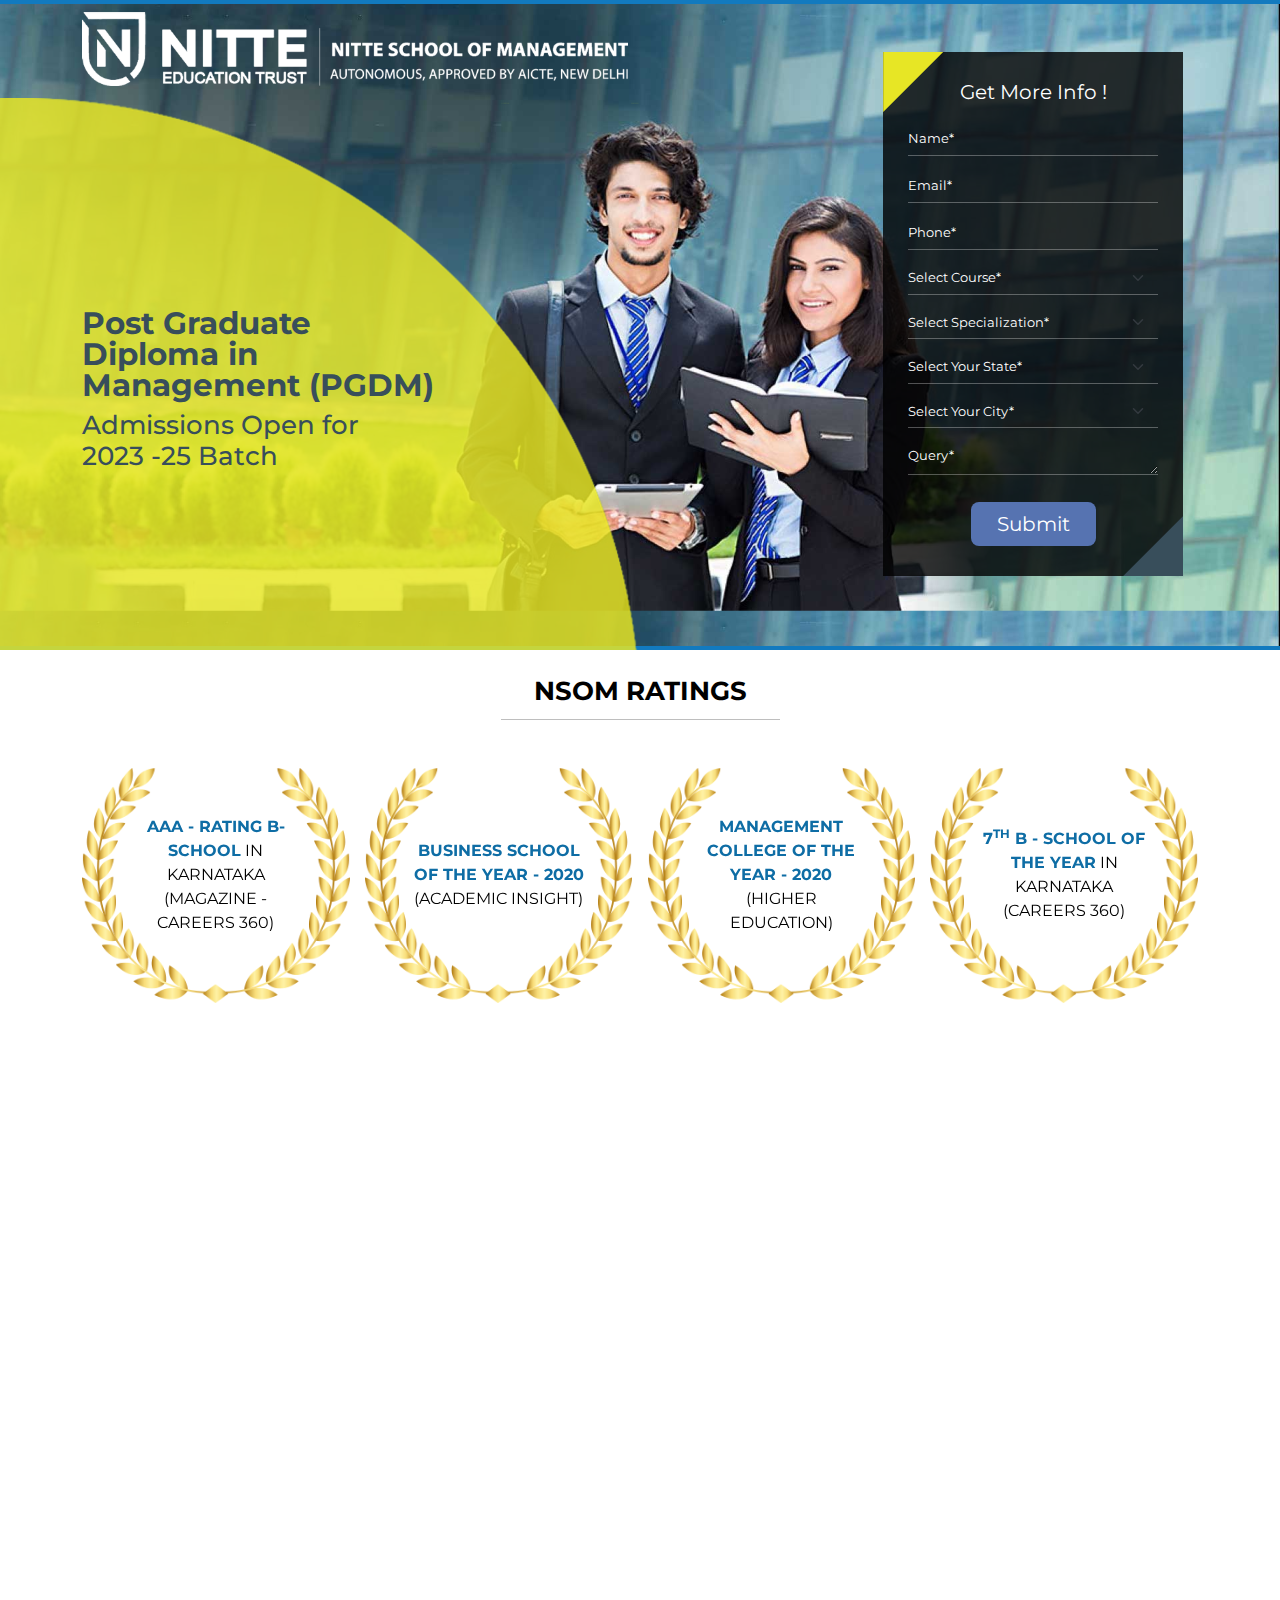
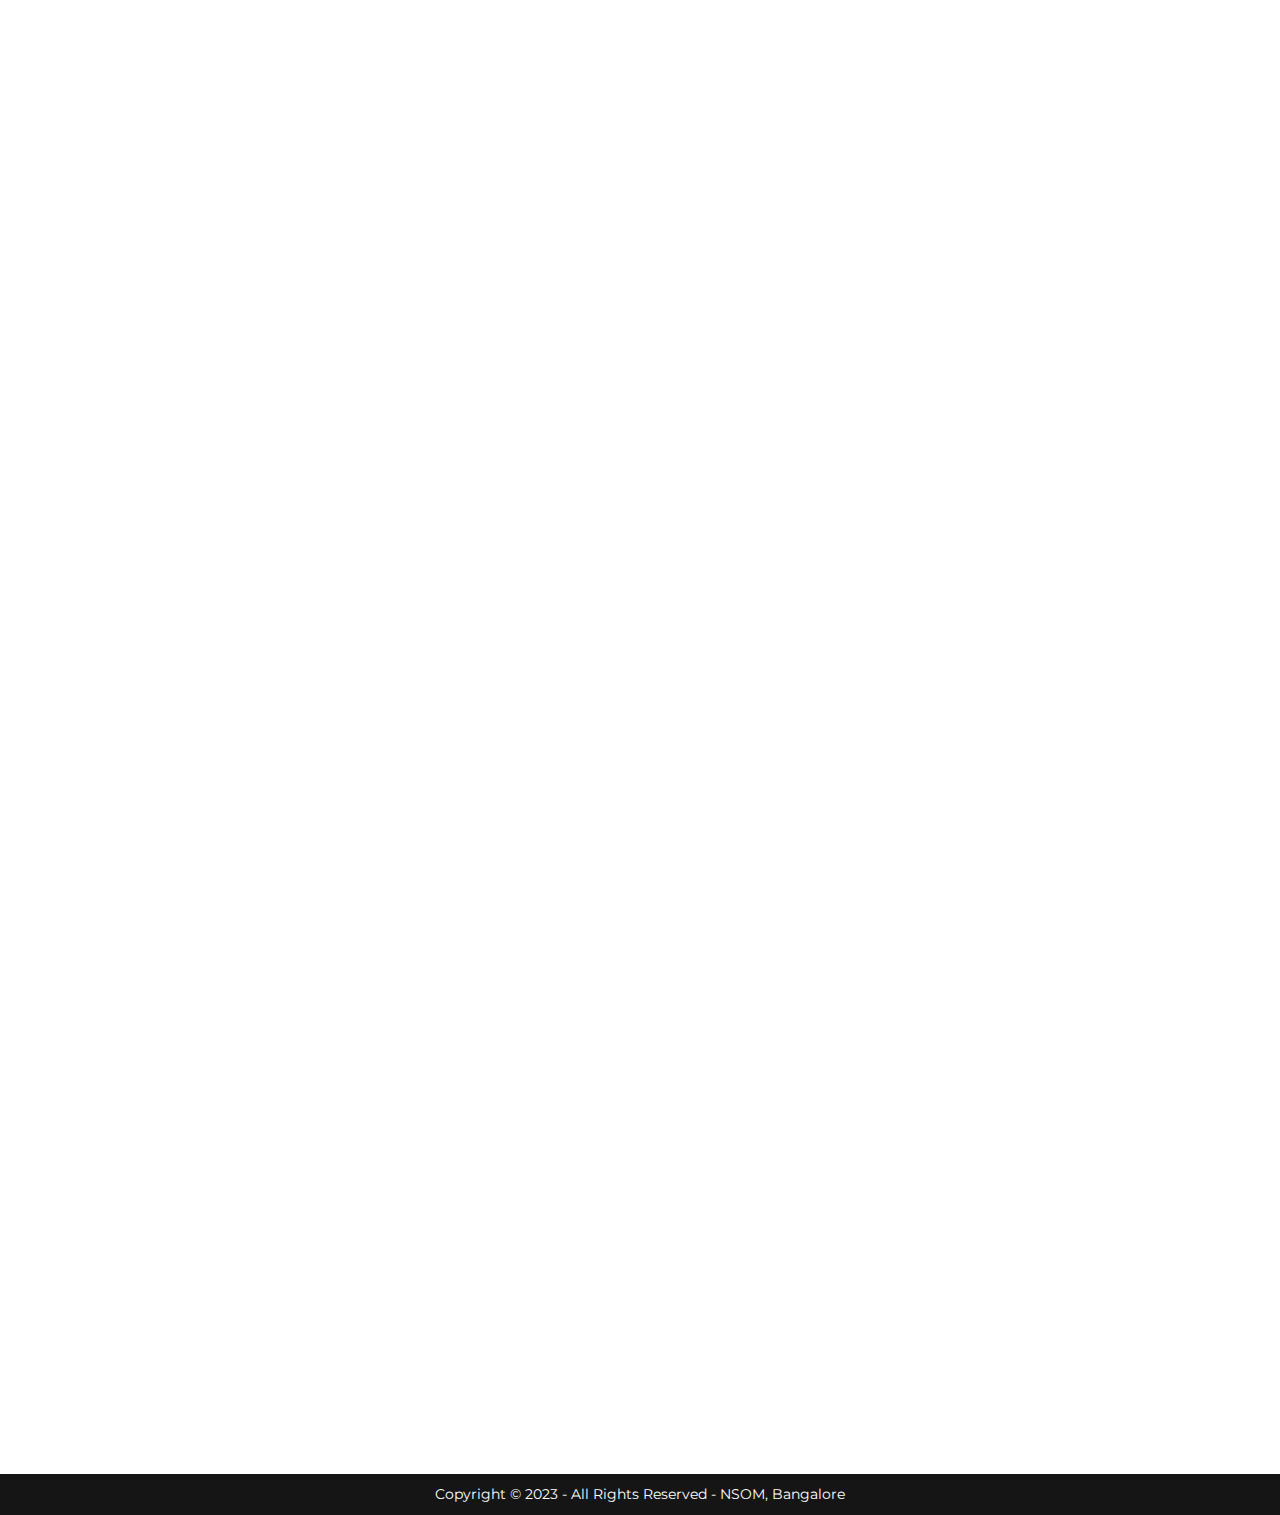
<file: index.html>
<!DOCTYPE html>
<html lang="en">
<head>
<!-- Google Tag Manager -->
<script>(function(w,d,s,l,i){w[l]=w[l]||[];w[l].push({'gtm.start':
new Date().getTime(),event:'gtm.js'});var f=d.getElementsByTagName(s)[0],
j=d.createElement(s),dl=l!='dataLayer'?'&l='+l:'';j.async=true;j.src=
'https://www.googletagmanager.com/gtm.js?id='+i+dl;f.parentNode.insertBefore(j,f);
})(window,document,'script','dataLayer','GTM-PNHHJHW');</script>
<!-- End Google Tag Manager -->

<meta charset="utf-8">
<meta http-equiv="X-UA-Compatible" content="IE=edge">
<meta name="viewport" content="width=device-width, initial-scale=1">
<title>NITTE School of Management Bangalore</title>
<link rel="shortcut icon" type="image/x-icon" href="images/icon.ico">
<link href="css/bootstrap.min.css" rel="stylesheet">
<link href="css/reset.css" rel="stylesheet">
<link href="css/style.css" rel="stylesheet">
<link href="css/responsive.css" rel="stylesheet">
<link rel="stylesheet" href="css/carousel/owl.carousel.min.css">
<link rel="stylesheet" href="css/carousel/owl.theme.default.min.css">
<link href="css/animate.css" rel="stylesheet">
<link rel="stylesheet" href="css/pro.css">
<link href="https://fonts.googleapis.com/css2?family=Montserrat:wght@400;500;700&display=swap" rel="stylesheet">
<script src="js/jquery.min.js"></script>
</head>
<body>
<!-- Google Tag Manager (noscript) -->
<noscript><iframe src="https://www.googletagmanager.com/ns.html?id=GTM-PNHHJHW"
height="0" width="0" style="display:none;visibility:hidden"></iframe></noscript>
<!-- End Google Tag Manager (noscript) -->

<!-- HEADER START -->
<header id="header" class="header">
<div class="header-absolute zIndex2 w-100">
<div class="container">
<div class="top-head py-1">
<div class="row align-items-center">
<div class="col-lg-6 col-md-6 col-9 logo"> 
<img class="img-fluid" src="images/nitte-logo.png" alt="" />
</div>
</div>
</div>
</div>
</div>
</header>


<div class="mobile">
<img class="img-fluid" src="images/banner.jpg" alt=""/>
</div>
<section class="hero-section position-relative">
<div class="bc-img01">
<div class="container">
<div class="row">
<div class="col-lg-4 col-md-12 leftsec_content zIndex2">
<div class="dsu-addmission">
<h1 class="wow fadeInUp">Post Graduate Diploma in Management (PGDM)</h1>
<p class="wow fadeInUp" data-wow-delay="0ms">Admissions Open for<br/> 2023 -25 Batch</p>
</div>
</div>
</div>
</div>
</div>

<div class="dsu-intro">
<div id="applyBox" class="applyBox">
<div class="dsu-form">
<div class="frmBg mb-3"> <span class="text-white">Get More Info !</span> </div>
<div class="contact_fild">
<form id="formID" name="contact-form" method="post" action="#">
<div class="formIDfid">
<div class="contact-fild-box">
<div class="form-group">
<input name="name" class="form-control validate[required, custom[name]]" placeholder="Name*" data-errormessage-value-missing="*Name is required!" type="text" />
</div>
</div>
<div class="contact-fild-box">
<div class="form-group">
<input name="email" class="form-control validate[required, custom[email]]" placeholder="Email*" data-errormessage-value-missing="* Email is required!" type="text" />
</div>
</div>
<div class="contact-fild-box">
<div class="form-group">
<input name="phone" id="phone" maxlength="10" placeholder="Phone*" class="form-control validate[required, custom[phone]]" data-errormessage-value-missing="* Phone is required!" type="tel" />
</div>
</div>

<div class="contact-fild-box">
<div class="form-group">
<select name="course" id="courseidd" onChange="select_courseform_func()" data-errormessage-value-missing="* Course is required!" class="form-select validate[required]">
<option value="">Select Course*</option>
<option value="PGDM">PGDM</option>
</select>
</div>
</div>

<div class="contact-fild-box">
<div class="form-group">
  <p id="citypid2">
    <select name="specialization" id="branchid" data-errormessage-value-missing="*Specialization is required!" class="form-select formbg1 validate[required]">
      <option value="">Select Specialization*</option>
    </select>
  </p>
</div>
</div>


<div class="contact-fild-box">
<div class="form-group">
<select name="state" id="stateid" onchange="select_state_func()" data-errormessage-value-missing="* State is required!" class="form-select validate[required]">
<option value="">Select Your State*</option>
<option value="1">Andaman &amp; Nicobar Islands</option>
<option value="2">Andhra Pradesh</option>
<option value="3">Arunachal Pradesh</option>
<option value="4">Assam</option>
<option value="5">Bihar</option>
<option value="6">Chandigarh</option>
<option value="7">Chhattisgarh</option>
<option value="32">Dadra &amp; Nagar Haveli</option>
<option value="33">Daman &amp; Diu</option>
<option value="8">Delhi &amp; NCR</option>
<option value="9">Goa</option>
<option value="10">Gujarat</option>
<option value="11">Haryana</option>
<option value="12">Himachal Pradesh</option>
<option value="13">Jammu and Kashmir</option>
<option value="14">Jharkhand</option>
<option value="15">Karnataka</option>
<option value="16">Kerala</option>
<option value="17">Madhya Pradesh</option>
<option value="18">Maharashtra</option>
<option value="19">Manipur</option>
<option value="20">Meghalaya</option>
<option value="21">Mizoram</option>
<option value="22">Nagaland</option>
<option value="23">Orissa</option>
<option value="24">Pondicherry</option>
<option value="25">Punjab</option>
<option value="26">Rajasthan</option>
<option value="34">Sikkim</option>
<option value="27">Tamil Nadu</option>
<option value="36">Telangana</option>
<option value="28">Tripura</option>
<option value="29">Uttar Pradesh</option>
<option value="30">Uttaranchal</option>
<option value="31">West Bengal</option>
</select>
</div>
</div>
<div class="contact-fild-box">
<div class="form-group">
<p id="citypid" style="color:#747474;">
<select name="city" id="cityid" data-errormessage-value-missing="* City is required!" class="form-select formbg1 validate[required]">
<option value="">Select Your City*</option>
</select>
</p>
</div>
</div>
<div class="contact-fild-box">
<div class="form-group">
<textarea id="queryid" name="inquiry" placeholder="Query*" class="form-control ht validate[required]" data-errormessage-value-missing="* Query is required!" rows="2"></textarea>
</div>
</div>
<div class="contact-fild-box text-center">
<div class="form-group">
<button  id="btnSubmit" type="submit" class="btn btn_submit">Submit</button>
</div>
</div>
</div>
</form>
</div>
</div>
</div>
</div>
</section>
<!-- Hero section end (Slider) -->


<section class="ranking__section text-center position-relative py-4">
  <div class="container">
<div class="widget-title text-center mb-5 wow fadeInUp">
<h3 class="font-weight-700 text-uppercase">NSOM Ratings</h3>
<hr class="hr position-relative w-25 mx-auto">
</div>

<div class="owl-carousel owl-theme text-center" id="ranking-slider">
  <div class="ranking__item position-relative wow fadeInUp" data-wow-delay="0ms">
    <div class="ranking__absolute"><img class="img-fluid" src="images/ranking.png" alt=""/></div>
    <div class="ranking__content">
      <p><b>AAA - Rating B-School</b>  in Karnataka (Magazine - Careers 360)</p>
    </div>
  </div>

  <div class="ranking__item position-relative wow fadeInUp" data-wow-delay="200ms">
     <div class="ranking__absolute"><img class="img-fluid" src="images/ranking.png" alt=""/></div>
    <div class="ranking__content">
      <p><b>Business School of the Year - 2020 </b> (Academic Insight)</p>
    </div>
  </div>

  <div class="ranking__item position-relative wow fadeInUp" data-wow-delay="400ms">
     <div class="ranking__absolute"><img class="img-fluid" src="images/ranking.png" alt=""/></div>
    <div class="ranking__content">
      <p><b>Management College of the Year - 2020</b> (Higher Education)</p>
    </div>
  </div>

  <div class="ranking__item position-relative wow fadeInUp" data-wow-delay="600ms">
     <div class="ranking__absolute"><img class="img-fluid" src="images/ranking.png" alt=""/></div>
    <div class="ranking__content">
      <p><b>7<sup>th</sup> B - School of the Year</b> in Karnataka (Careers 360)</p>
    </div>
  </div>
</div>
</div>
</section>

<section class="position-relative py-4 counter__section">
<div class="container-fluid p-0">
<div class="text-uppercase explore_absolute wow fadeInUp">Explore NITTE</div>

    <div class="d-flex flex-wrap counter__wrap-bg wow fadeInUp" data-wow-delay="300ms">
<div class="counter-center text-center position-relative">
<div class="counting-item-block">
<div class="position-relative counter-after">       
<span class="counting-number counter">40</span>
<span class="plus">+</span>
</div>
<h2>Institutes</h2>
</div>
</div>

<div class="counter-center text-center position-relative">
<div class="counting-item-block">
<div class="position-relative counter-after">       
<span class="counting-number counter">130</span>
<span class="plus">+</span>
</div>
<h2>Courses</h2>
</div>
</div>

<div class="counter-center text-center position-relative">
<div class="counting-item-block">
    <div class="position-relative counter-after">   
<span class="counting-number counter">20,000</span>
<span class="plus">+</span>
</div>
<h2>Students</h2>
</div>
</div>

<div class="counter-center text-center position-relative">
<div class="counting-item-block">
<div class="position-relative counter-after">   
<span class="counting-number counter">4500</span>
<span class="plus">+</span>
</div>
<h2>Faculty</h2>
</div>

</div>
</div>
</div>
</section>

<section class="position-relative partners__section wow fadeInUp">
<div class="container-fluid p-0">
<div class="row align-items-center">
<div class="col-lg-3 col-md-12">
<div class="widget-title ps-5">
<h3 class="font-weight-700 text-uppercase">Specializations
Offered</h3>
</div>
</div>

<div class="col-lg-9 col-md-12">
<div class="partners_silder">
<div class="owl-carousel owl-theme text-center" id="partners-slider">
<div class="training-block-one">
<div class="inner-box">
<div class="content-box">
<figure class="image-box">
<img class="img-fluid" src="images/choose-thum1.jpg" title="" alt=""></figure>
<div class="text">
<h4>General Management</h4>
</div>
</div>

<div class="overlay-box">
<div class="text">
<h4>General Management</h4>
<p>The need for professionals in these operational areas is all-time and ever-increasing. Day-to-day operations revolve around these specialization areas. There is, therefore, a great demand for such courses to be taught and delivered to management students.</p>
</div>
</div>
</div>
</div>

<div class="training-block-one">
<div class="inner-box">
<div class="content-box">
<figure class="image-box">
<img class="img-fluid" src="images/choose-thum2.jpg" title="" alt=""></figure>
<div class="text">
<h4>Business Analytics & Intelligence</h4>
</div>
</div>

<div class="overlay-box">
<div class="text">
<h4>Business Analytics & Intelligence</h4>
<p>Role and needs for Business Analytics cannot be overemphasized. This specialization aims at preparing you to deal with technology with business management techniques. Both business intelligence and statistical analysis form the core of this course.</p>
</div>
</div>
</div>
</div>

<div class="training-block-one">
<div class="inner-box">
<div class="content-box">
<figure class="image-box">
<img class="img-fluid" src="images/choose-thum3.jpg" title="" alt=""></figure>
<div class="text">
<h4>Agri-Business Management</h4>
</div>
</div>

<div class="overlay-box">
<div class="text">
<h4>Agri-Business Management</h4>
<p>India being a major agrarian economy with large rural space, business, and job opportunities under this specialization is vast and untapped. Lucrative positions in areas such as Agricultural Policy Analyst, Farm Manager, Quality Controller, Dealership assignments in MNC’s</p>
</div>
</div>
</div>
</div>

</div>
</div>
</div>
</div>
</div>
</section>

<section class="position-relative py-4 campus__section">
<div class="container">
<div class="partners__silde">
<div class="widget-title text-center mb-4 wow fadeInUp">
<h3 class="font-weight-700 text-uppercase">Top Recruiters</h3>
<hr class="hr position-relative w-25 mx-auto">
</div>
<div class="owl-carousel owl-theme wow fadeInUp" data-wow-delay="300ms" id="client-slider">
<div class="partners__item">
<div class="partners__logo"><img class="img-fluid" src="images/plc1.png" alt="alt" /></div>
<div class="partners__logo"><img class="img-fluid" src="images/plc2.png" alt="alt" /></div>
</div>

<div class="partners__item">
<div class="partners__logo"><img class="img-fluid" src="images/plc3.png" alt="alt" /></div>
<div class="partners__logo"><img class="img-fluid" src="images/plc4.png" alt="alt" /></div>
</div>

<div class="partners__item">
<div class="partners__logo"><img class="img-fluid" src="images/plc5.png" alt="alt" /></div>
<div class="partners__logo"><img class="img-fluid" src="images/plc6.png" alt="alt" /></div>
</div>
<div class="partners__item">
<div class="partners__logo"><img class="img-fluid" src="images/plc7.png" alt="alt" /></div>
<div class="partners__logo"><img class="img-fluid" src="images/plc8.png" alt="alt" /></div>
</div>
<div class="partners__item">
<div class="partners__logo"><img class="img-fluid" src="images/plc9.png" alt="alt" /></div>
<div class="partners__logo"><img class="img-fluid" src="images/plc10.png" alt="alt" /></div>
</div>

<div class="partners__item">
<div class="partners__logo"><img class="img-fluid" src="images/plc11.png" alt="alt" /></div>
<div class="partners__logo"><img class="img-fluid" src="images/plc12.png" alt="alt" /></div>
</div>

<div class="partners__item">
<div class="partners__logo"><img class="img-fluid" src="images/plc13.png" alt="alt" /></div>
<div class="partners__logo"><img class="img-fluid" src="images/plc14.png" alt="alt" /></div>
</div>

<div class="partners__item">
<div class="partners__logo"><img class="img-fluid" src="images/plc15.png" alt="alt" /></div>
<div class="partners__logo"><img class="img-fluid" src="images/plc16.png" alt="alt" /></div>
</div>

</div>
</div>
</div>
</section>

<section class="about__section position-relative pt-4 pb-5">
<div class="container">
<div class="row">
<div class="col-lg-7 col-md-12 wow fadeInUp">
<img class="img-fluid" src="images/nitte_bulding.jpg" alt=""/>
</div>

<div class="col-lg-5 col-md-12 pl-0 wow fadeInUp" data-wow-delay="300ms">
<div class="position-relative about__Block mt-4">
<div class="about__Content">
<div class="widget-title">
<h3 class="font-weight-700 text-uppercase">About Us</h3>
<hr class="hr position-relative">
</div>

<p class="text-justify mt-4">NITTE School of Management, Bangalore is a much sought after destination for PGDM course, with PAN India presence of students of high caliber. We are an autonomous B-School approved by AICTE, offering a two-year full-time Post Graduation Diploma in Management. Being a proud constituent of NITTE Group, we have carved a name for ourselves in the firmament of management education since 2009. We have earned appreciation and patronage purely on account of our teaching standards, student services, placement records, and affinity towards quality education and society concerns.</p>
</div>
</div>
</div>
</div>
</div>
</section>

<section class="why__section text-center position-relative py-4">
<div class="container">
<div class="widget-title text-center mb-4 wow fadeInUp">
<h3 class="font-weight-700 text-uppercase">Why Us</h3>
<hr class="hr position-relative w-25 mx-auto">
</div>    

<div class="owl-carousel owl-theme" id="highlights-slider">
    <div class="why-row">
    <div class="why-slider-item wow fadeInUp" data-wow-delay="0ms">
    <div class="why-icon">
    <img class="img-fluid" src="images/icon1.png" alt=""/>
    </div>
    <h5 class="font20 mt-3">100% Placement Assistance</h5>
    </div>

    <div class="why-slider-item bg-darkk mt-1 wow fadeInUp" data-wow-delay="200ms">
    <div class="why-icon">
    <img class="img-fluid" src="images/icon2.png" alt=""/>
    </div>
    <h5 class="font20 mt-3 text-orage">Highly Experienced Faculty</h5>
    </div>
</div>

<div class="why-row">
    <div class="why-slider-item bg-darkk wow fadeInUp" data-wow-delay="400ms">
    <div class="why-icon">
    <img class="img-fluid" src="images/icon3.png" alt=""/>
    </div>
    <h5 class="font20 mt-3 text-orage">PGDM + SAP</h5>
    </div>

    <div class="why-slider-item mt-1 wow fadeInUp" data-wow-delay="600ms">
    <div class="why-icon">
    <img class="img-fluid" src="images/icon4.png" alt=""/>
    </div>
    <h5 class="font20 mt-3">Award Winning Green Campus</h5>
    </div>
</div>

<div class="why-row">
<div class="why-slider-item wow fadeInUp" data-wow-delay="800ms">
<div class="why-icon">
<img class="img-fluid" src="images/icon5.png" alt=""/>
</div>
<h5 class="font20 mt-3">Value Added Certifications</h5>
</div>

<div class="why-slider-item bg-darkk mt-1 wow fadeInUp" data-wow-delay="1000ms">
<div class="why-icon">
<img class="img-fluid" src="images/icon6.png" alt=""/>
</div>
<h5 class="font20 mt-3 text-orage">Paid
Internships</h5>
</div>
</div>

</div>
</div>
</section>

<section class="eligibility__section text-center position-relative py-4 wow fadeInUp">
<div class="container">
<div class="widget-title text-center mb-4">
<h3 class="font-weight-700 text-uppercase text-white">eligibility criteria</h3>
<hr class="hr position-relative w-25 mx-auto border-white">
</div>    

<p class="text-yellow text-orage font20">Graduation with min. 50% from recognized university and a valid score card<br/>
of CAT /XAT/MAT/CMAT/NMAT</p>
</div>
</section>

<footer class="footer">Copyright © 2023 - All Rights Reserved - NSOM, Bangalore</footer>
<a href="#" id="back-top" title="Back To Top"></a> 
<div id="sideNavi" class="sideNavi" style="display: none;">
<a href="#applyBox">Apply Now</a>   
</div>
<!-- jQuery plugins -->
<script src="js/bootstrap.bundle.min.js"></script> 
<script src="js/wow.min.js"></script>
<script src="css/carousel/owl.carousel.min.js"></script> 
<script src="js/jquery.waypoints.min.js"></script>
<script src="js/jquery.counterup.min.js"></script>
<script src="js/custom.js"></script> 
<!-- validationEngine FORM START --> 
<link rel="stylesheet" href="js/form/validationEngine.jquery.css" />
<script src="js/form/jquery.validationEngine.js"></script> 
<script src="js/form/jquery.validationEngine-en.js"></script> 
<script src="js/form/script.js"></script> 
<script src="js/form/state.js"></script>
<script src="js/form/courseform.js"></script> 
</body>
</html>
</file>
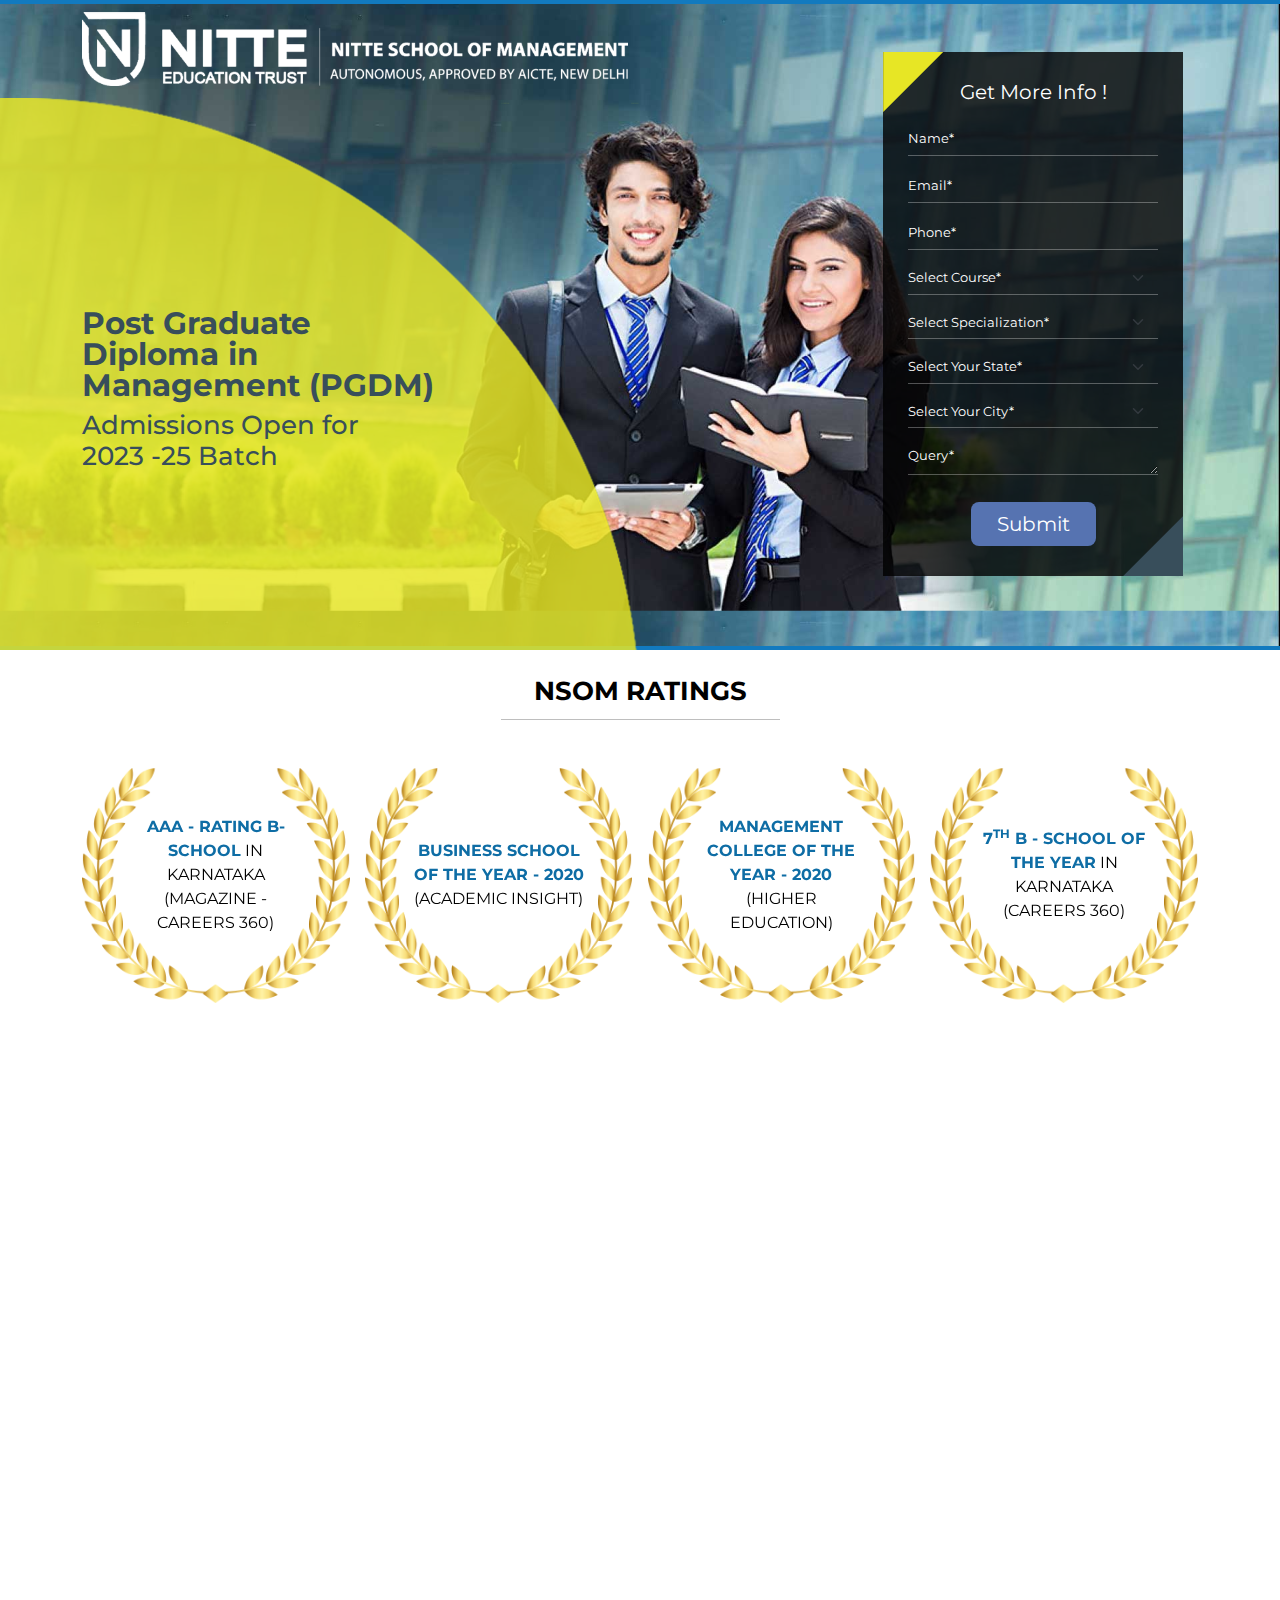
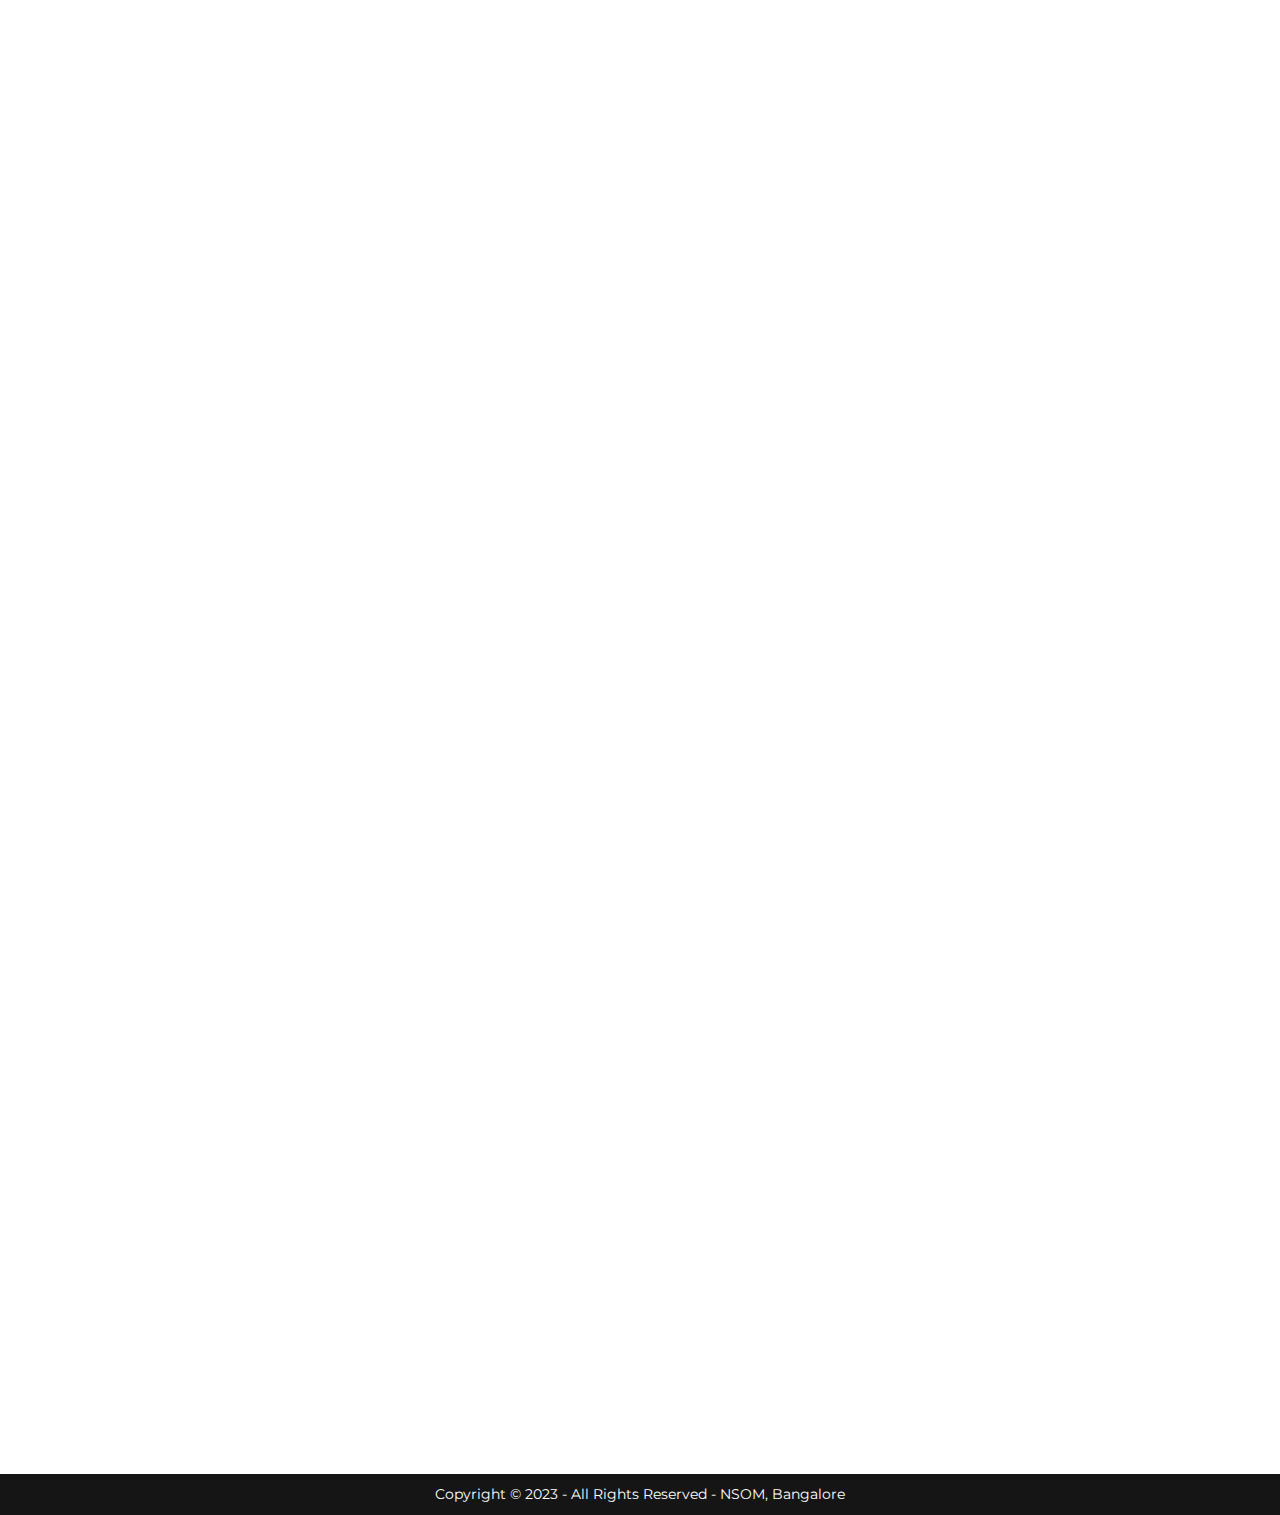
<file: index-demo.html>
<!DOCTYPE html>
<html lang="en">
<head>
<!-- Google Tag Manager -->
<script>(function(w,d,s,l,i){w[l]=w[l]||[];w[l].push({'gtm.start':
new Date().getTime(),event:'gtm.js'});var f=d.getElementsByTagName(s)[0],
j=d.createElement(s),dl=l!='dataLayer'?'&l='+l:'';j.async=true;j.src=
'https://www.googletagmanager.com/gtm.js?id='+i+dl;f.parentNode.insertBefore(j,f);
})(window,document,'script','dataLayer','GTM-PNHHJHW');</script>
<!-- End Google Tag Manager -->

<meta charset="utf-8">
<meta http-equiv="X-UA-Compatible" content="IE=edge">
<meta name="viewport" content="width=device-width, initial-scale=1">
<title>NITTE</title>
<link rel="shortcut icon" type="image/x-icon" href="images/icon.ico">
<link href="css/bootstrap.min.css" rel="stylesheet">
<link href="css/reset.css" rel="stylesheet">
<link href="css/style.css" rel="stylesheet">
<link href="css/responsive.css" rel="stylesheet">
<link rel="stylesheet" href="css/carousel/owl.carousel.min.css">
<link rel="stylesheet" href="css/carousel/owl.theme.default.min.css">
<link href="css/animate.css" rel="stylesheet">
<link rel="stylesheet" href="css/pro.css">
<link href="https://fonts.googleapis.com/css2?family=Montserrat:wght@400;500;700&display=swap" rel="stylesheet">
<script src="js/jquery.min.js"></script>
</head>
<body>
<!-- Google Tag Manager (noscript) -->
<noscript><iframe src="https://www.googletagmanager.com/ns.html?id=GTM-PNHHJHW"
height="0" width="0" style="display:none;visibility:hidden"></iframe></noscript>
<!-- End Google Tag Manager (noscript) -->

<!-- HEADER START -->
<header id="header" class="header">
<div class="header-absolute zIndex2 w-100">
<div class="container">
<div class="top-head py-1">
<div class="row align-items-center">
<div class="col-lg-6 col-md-6 col-9 logo"> 
<img class="img-fluid" src="images/nitte-logo.png" alt="" />
</div>
</div>
</div>
</div>
</div>
</header>


<div class="mobile">
<img class="img-fluid" src="images/banner.jpg" alt=""/>
</div>
<section class="hero-section position-relative">
<div class="bc-img01">
<div class="container">
<div class="row">
<div class="col-lg-4 col-md-12 leftsec_content zIndex2">
<div class="dsu-addmission">
<h1 class="wow fadeInUp">Post Graduate Diploma in Management (PGDM)</h1>
<p class="wow fadeInUp" data-wow-delay="0ms">Admissions Open for<br/> 2023 -25 Batch</p>
</div>
</div>
</div>
</div>
</div>

<div class="dsu-intro">
<div id="applyBox" class="applyBox">
<div class="dsu-form">
<div class="frmBg mb-3"> <span class="text-white">Get More Info !</span> </div>
<div class="contact_fild">
<form id="formID" name="contact-form" method="post" action="#">
<div class="formIDfid">
<div class="contact-fild-box">
<div class="form-group">
<input name="name" class="form-control validate[required, custom[name]]" placeholder="Name*" data-errormessage-value-missing="*Name is required!" type="text" />
</div>
</div>
<div class="contact-fild-box">
<div class="form-group">
<input name="email" class="form-control validate[required, custom[email]]" placeholder="Email*" data-errormessage-value-missing="* Email is required!" type="text" />
</div>
</div>
<div class="contact-fild-box">
<div class="form-group">
<input name="phone" id="phone" maxlength="10" placeholder="Phone*" class="form-control validate[required, custom[phone]]" data-errormessage-value-missing="* Phone is required!" type="tel" />
</div>
</div>

<div class="contact-fild-box">
<div class="form-group">
<select name="course" id="courseidd" onChange="select_courseform_func()" data-errormessage-value-missing="* Course is required!" class="form-select validate[required]">
<option value="">Select Course*</option>
<option value="PGDM">PGDM</option>
</select>
</div>
</div>

<div class="contact-fild-box">
<div class="form-group">
  <p id="citypid2">
    <select name="specialization" id="branchid" data-errormessage-value-missing="*Specialization is required!" class="form-select formbg1 validate[required]">
      <option value="">Select Specialization*</option>
    </select>
  </p>
</div>
</div>


<div class="contact-fild-box">
<div class="form-group">
<select name="state" id="stateid" onchange="select_state_func()" data-errormessage-value-missing="* State is required!" class="form-select validate[required]">
<option value="">Select Your State*</option>
<option value="1">Andaman &amp; Nicobar Islands</option>
<option value="2">Andhra Pradesh</option>
<option value="3">Arunachal Pradesh</option>
<option value="4">Assam</option>
<option value="5">Bihar</option>
<option value="6">Chandigarh</option>
<option value="7">Chhattisgarh</option>
<option value="32">Dadra &amp; Nagar Haveli</option>
<option value="33">Daman &amp; Diu</option>
<option value="8">Delhi &amp; NCR</option>
<option value="9">Goa</option>
<option value="10">Gujarat</option>
<option value="11">Haryana</option>
<option value="12">Himachal Pradesh</option>
<option value="13">Jammu and Kashmir</option>
<option value="14">Jharkhand</option>
<option value="15">Karnataka</option>
<option value="16">Kerala</option>
<option value="17">Madhya Pradesh</option>
<option value="18">Maharashtra</option>
<option value="19">Manipur</option>
<option value="20">Meghalaya</option>
<option value="21">Mizoram</option>
<option value="22">Nagaland</option>
<option value="23">Orissa</option>
<option value="24">Pondicherry</option>
<option value="25">Punjab</option>
<option value="26">Rajasthan</option>
<option value="34">Sikkim</option>
<option value="27">Tamil Nadu</option>
<option value="36">Telangana</option>
<option value="28">Tripura</option>
<option value="29">Uttar Pradesh</option>
<option value="30">Uttaranchal</option>
<option value="31">West Bengal</option>
</select>
</div>
</div>
<div class="contact-fild-box">
<div class="form-group">
<p id="citypid" style="color:#747474;">
<select name="city" id="cityid" data-errormessage-value-missing="* City is required!" class="form-select formbg1 validate[required]">
<option value="">Select Your City*</option>
</select>
</p>
</div>
</div>
<div class="contact-fild-box">
<div class="form-group">
<textarea id="queryid" name="inquiry" placeholder="Query*" class="form-control ht validate[required]" data-errormessage-value-missing="* Query is required!" rows="2"></textarea>
</div>
</div>
<div class="contact-fild-box text-center">
<div class="form-group">
<button  id="btnSubmit" type="submit" class="btn btn_submit">Submit</button>
</div>
</div>
</div>
</form>
</div>
</div>
</div>
</div>
</section>
<!-- Hero section end (Slider) -->


<section class="ranking__section text-center position-relative py-4">
  <div class="container">
<div class="widget-title text-center mb-5 wow fadeInUp">
<h3 class="font-weight-700 text-uppercase">NSOM Ratings</h3>
<hr class="hr position-relative w-25 mx-auto">
</div>

<div class="owl-carousel owl-theme text-center" id="ranking-slider">
  <div class="ranking__item position-relative wow fadeInUp" data-wow-delay="0ms">
    <div class="ranking__absolute"><img class="img-fluid" src="images/ranking.png" alt=""/></div>
    <div class="ranking__content">
      <p><b>AAA - Rating B-School</b>  in Karnataka (Magazine - Careers 360)</p>
    </div>
  </div>

  <div class="ranking__item position-relative wow fadeInUp" data-wow-delay="200ms">
     <div class="ranking__absolute"><img class="img-fluid" src="images/ranking.png" alt=""/></div>
    <div class="ranking__content">
      <p><b>Business School of the Year - 2020 </b> (Academic Insight)</p>
    </div>
  </div>

  <div class="ranking__item position-relative wow fadeInUp" data-wow-delay="400ms">
     <div class="ranking__absolute"><img class="img-fluid" src="images/ranking.png" alt=""/></div>
    <div class="ranking__content">
      <p><b>Management College of the Year - 2020</b> (Higher Education)</p>
    </div>
  </div>

  <div class="ranking__item position-relative wow fadeInUp" data-wow-delay="600ms">
     <div class="ranking__absolute"><img class="img-fluid" src="images/ranking.png" alt=""/></div>
    <div class="ranking__content">
      <p><b>7<sup>th</sup> B - School of the Year</b> in Karnataka (Careers 360)</p>
    </div>
  </div>
</div>
</div>
</section>

<section class="position-relative py-4 counter__section">
<div class="container-fluid p-0">
<div class="text-uppercase explore_absolute wow fadeInUp">Explore NITTE</div>

    <div class="d-flex flex-wrap counter__wrap-bg wow fadeInUp" data-wow-delay="300ms">
<div class="counter-center text-center position-relative">
<div class="counting-item-block">
<div class="position-relative counter-after">       
<span class="counting-number counter">40</span>
<span class="plus">+</span>
</div>
<h2>Institutes</h2>
</div>
</div>

<div class="counter-center text-center position-relative">
<div class="counting-item-block">
<div class="position-relative counter-after">       
<span class="counting-number counter">130</span>
<span class="plus">+</span>
</div>
<h2>Courses</h2>
</div>
</div>

<div class="counter-center text-center position-relative">
<div class="counting-item-block">
    <div class="position-relative counter-after">   
<span class="counting-number counter">20,000</span>
<span class="plus">+</span>
</div>
<h2>Students</h2>
</div>
</div>

<div class="counter-center text-center position-relative">
<div class="counting-item-block">
<div class="position-relative counter-after">   
<span class="counting-number counter">4500</span>
<span class="plus">+</span>
</div>
<h2>Faculty</h2>
</div>

</div>
</div>
</div>
</section>

<section class="position-relative partners__section wow fadeInUp">
<div class="container-fluid p-0">
<div class="row align-items-center">
<div class="col-lg-3 col-md-12">
<div class="widget-title ps-5">
<h3 class="font-weight-700 text-uppercase">Specializations
Offered</h3>
</div>
</div>

<div class="col-lg-9 col-md-12">
<div class="partners_silder">
<div class="owl-carousel owl-theme text-center" id="partners-slider">
<div class="training-block-one">
<div class="inner-box">
<div class="content-box">
<figure class="image-box">
<img class="img-fluid" src="images/choose-thum1.jpg" title="" alt=""></figure>
<div class="text">
<h4>General Management</h4>
</div>
</div>

<div class="overlay-box">
<div class="text">
<h4>General Management</h4>
<p>The need for professionals in these operational areas is all-time and ever-increasing. Day-to-day operations revolve around these specialization areas. There is, therefore, a great demand for such courses to be taught and delivered to management students.</p>
</div>
</div>
</div>
</div>

<div class="training-block-one">
<div class="inner-box">
<div class="content-box">
<figure class="image-box">
<img class="img-fluid" src="images/choose-thum2.jpg" title="" alt=""></figure>
<div class="text">
<h4>Business Analytics & Intelligence</h4>
</div>
</div>

<div class="overlay-box">
<div class="text">
<h4>Business Analytics & Intelligence</h4>
<p>Role and needs for Business Analytics cannot be overemphasized. This specialization aims at preparing you to deal with technology with business management techniques. Both business intelligence and statistical analysis form the core of this course.</p>
</div>
</div>
</div>
</div>

<div class="training-block-one">
<div class="inner-box">
<div class="content-box">
<figure class="image-box">
<img class="img-fluid" src="images/choose-thum3.jpg" title="" alt=""></figure>
<div class="text">
<h4>Agri-Business Management</h4>
</div>
</div>

<div class="overlay-box">
<div class="text">
<h4>Agri-Business Management</h4>
<p>India being a major agrarian economy with large rural space, business, and job opportunities under this specialization is vast and untapped. Lucrative positions in areas such as Agricultural Policy Analyst, Farm Manager, Quality Controller, Dealership assignments in MNC’s</p>
</div>
</div>
</div>
</div>

</div>
</div>
</div>
</div>
</div>
</section>

<section class="position-relative py-4 campus__section">
<div class="container">
<div class="partners__silde">
<div class="widget-title text-center mb-4 wow fadeInUp">
<h3 class="font-weight-700 text-uppercase">Top Recruiters</h3>
<hr class="hr position-relative w-25 mx-auto">
</div>
<div class="owl-carousel owl-theme wow fadeInUp" data-wow-delay="300ms" id="client-slider">
<div class="partners__item">
<div class="partners__logo"><img class="img-fluid" src="images/plc1.png" alt="alt" /></div>
<div class="partners__logo"><img class="img-fluid" src="images/plc2.png" alt="alt" /></div>
</div>

<div class="partners__item">
<div class="partners__logo"><img class="img-fluid" src="images/plc3.png" alt="alt" /></div>
<div class="partners__logo"><img class="img-fluid" src="images/plc4.png" alt="alt" /></div>
</div>

<div class="partners__item">
<div class="partners__logo"><img class="img-fluid" src="images/plc5.png" alt="alt" /></div>
<div class="partners__logo"><img class="img-fluid" src="images/plc6.png" alt="alt" /></div>
</div>
<div class="partners__item">
<div class="partners__logo"><img class="img-fluid" src="images/plc7.png" alt="alt" /></div>
<div class="partners__logo"><img class="img-fluid" src="images/plc8.png" alt="alt" /></div>
</div>
<div class="partners__item">
<div class="partners__logo"><img class="img-fluid" src="images/plc9.png" alt="alt" /></div>
<div class="partners__logo"><img class="img-fluid" src="images/plc10.png" alt="alt" /></div>
</div>

<div class="partners__item">
<div class="partners__logo"><img class="img-fluid" src="images/plc11.png" alt="alt" /></div>
<div class="partners__logo"><img class="img-fluid" src="images/plc12.png" alt="alt" /></div>
</div>

<div class="partners__item">
<div class="partners__logo"><img class="img-fluid" src="images/plc13.png" alt="alt" /></div>
<div class="partners__logo"><img class="img-fluid" src="images/plc14.png" alt="alt" /></div>
</div>

<div class="partners__item">
<div class="partners__logo"><img class="img-fluid" src="images/plc15.png" alt="alt" /></div>
<div class="partners__logo"><img class="img-fluid" src="images/plc16.png" alt="alt" /></div>
</div>

</div>
</div>
</div>
</section>

<section class="about__section position-relative pt-4 pb-5">
<div class="container">
<div class="row">
<div class="col-lg-7 col-md-12 wow fadeInUp">
<img class="img-fluid" src="images/nitte_bulding.jpg" alt=""/>
</div>

<div class="col-lg-5 col-md-12 pl-0 wow fadeInUp" data-wow-delay="300ms">
<div class="position-relative about__Block mt-4">
<div class="about__Content">
<div class="widget-title">
<h3 class="font-weight-700 text-uppercase">About Us</h3>
<hr class="hr position-relative">
</div>

<p class="text-justify mt-4">NITTE School of Management, Bangalore is a much sought after destination for PGDM course, with PAN India presence of students of high caliber. We are an autonomous B-School approved by AICTE, offering a two-year full-time Post Graduation Diploma in Management. Being a proud constituent of NITTE Group, we have carved a name for ourselves in the firmament of management education since 2009. We have earned appreciation and patronage purely on account of our teaching standards, student services, placement records, and affinity towards quality education and society concerns.</p>
</div>
</div>
</div>
</div>
</div>
</section>

<section class="why__section text-center position-relative py-4">
<div class="container">
<div class="widget-title text-center mb-4 wow fadeInUp">
<h3 class="font-weight-700 text-uppercase">Why Us</h3>
<hr class="hr position-relative w-25 mx-auto">
</div>    

<div class="owl-carousel owl-theme" id="highlights-slider">
    <div class="why-row">
    <div class="why-slider-item wow fadeInUp" data-wow-delay="0ms">
    <div class="why-icon">
    <img class="img-fluid" src="images/icon1.png" alt=""/>
    </div>
    <h5 class="font20 mt-3">100% Placement Assistance</h5>
    </div>

    <div class="why-slider-item bg-darkk mt-1 wow fadeInUp" data-wow-delay="200ms">
    <div class="why-icon">
    <img class="img-fluid" src="images/icon2.png" alt=""/>
    </div>
    <h5 class="font20 mt-3 text-orage">Highly Experienced Faculty</h5>
    </div>
</div>

<div class="why-row">
    <div class="why-slider-item bg-darkk wow fadeInUp" data-wow-delay="400ms">
    <div class="why-icon">
    <img class="img-fluid" src="images/icon3.png" alt=""/>
    </div>
    <h5 class="font20 mt-3 text-orage">PGDM + SAP</h5>
    </div>

    <div class="why-slider-item mt-1 wow fadeInUp" data-wow-delay="600ms">
    <div class="why-icon">
    <img class="img-fluid" src="images/icon4.png" alt=""/>
    </div>
    <h5 class="font20 mt-3">Award Winning Green Campus</h5>
    </div>
</div>

<div class="why-row">
<div class="why-slider-item wow fadeInUp" data-wow-delay="800ms">
<div class="why-icon">
<img class="img-fluid" src="images/icon5.png" alt=""/>
</div>
<h5 class="font20 mt-3">Value Added Certifications</h5>
</div>

<div class="why-slider-item bg-darkk mt-1 wow fadeInUp" data-wow-delay="1000ms">
<div class="why-icon">
<img class="img-fluid" src="images/icon6.png" alt=""/>
</div>
<h5 class="font20 mt-3 text-orage">Paid
Internships</h5>
</div>
</div>

</div>
</div>
</section>

<section class="eligibility__section text-center position-relative py-4 wow fadeInUp">
<div class="container">
<div class="widget-title text-center mb-4">
<h3 class="font-weight-700 text-uppercase text-white">eligibility criteria</h3>
<hr class="hr position-relative w-25 mx-auto border-white">
</div>    

<p class="text-yellow text-orage font20">Graduation with min. 50% from recognized university and a valid score card<br/>
of CAT /XAT/MAT/CMAT/NMAT</p>
</div>
</section>

<footer class="footer">Copyright © 2023 - All Rights Reserved - NSOM, Bangalore</footer>
<a href="#" id="back-top" title="Back To Top"></a> 
<div id="sideNavi" class="sideNavi" style="display: none;">
<a href="#applyBox">Apply Now</a>   
</div>
<!-- jQuery plugins -->
<script src="js/bootstrap.bundle.min.js"></script> 
<script src="js/wow.min.js"></script>
<script src="css/carousel/owl.carousel.min.js"></script> 
<script src="js/jquery.waypoints.min.js"></script>
<script src="js/jquery.counterup.min.js"></script>
<script src="js/custom.js"></script> 
<!-- validationEngine FORM START --> 
<link rel="stylesheet" href="js/form/validationEngine.jquery.css" />
<script src="js/form/jquery.validationEngine.js"></script> 
<script src="js/form/jquery.validationEngine-en.js"></script> 
<script src="js/form/script.js"></script> 
<script src="js/form/state.js"></script>
<script src="js/form/courseform.js"></script> 
</body>
</html>
</file>
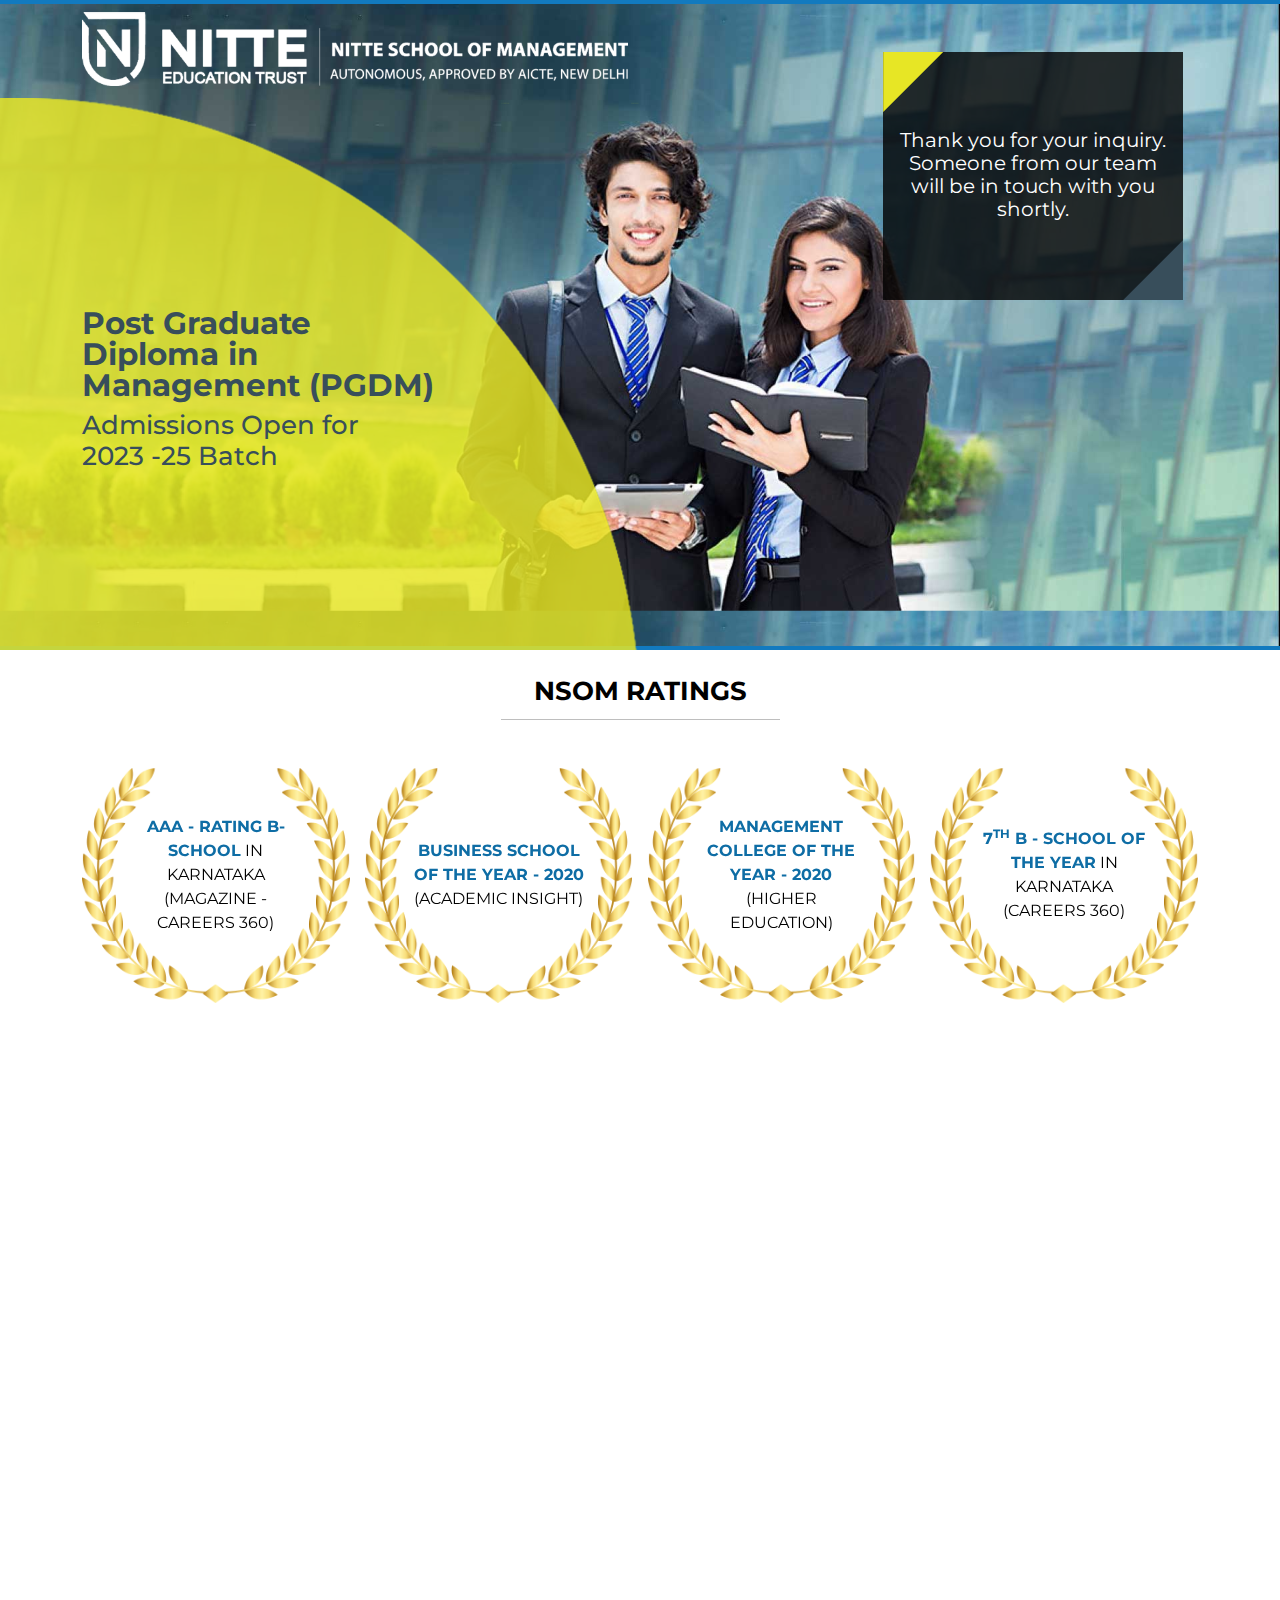
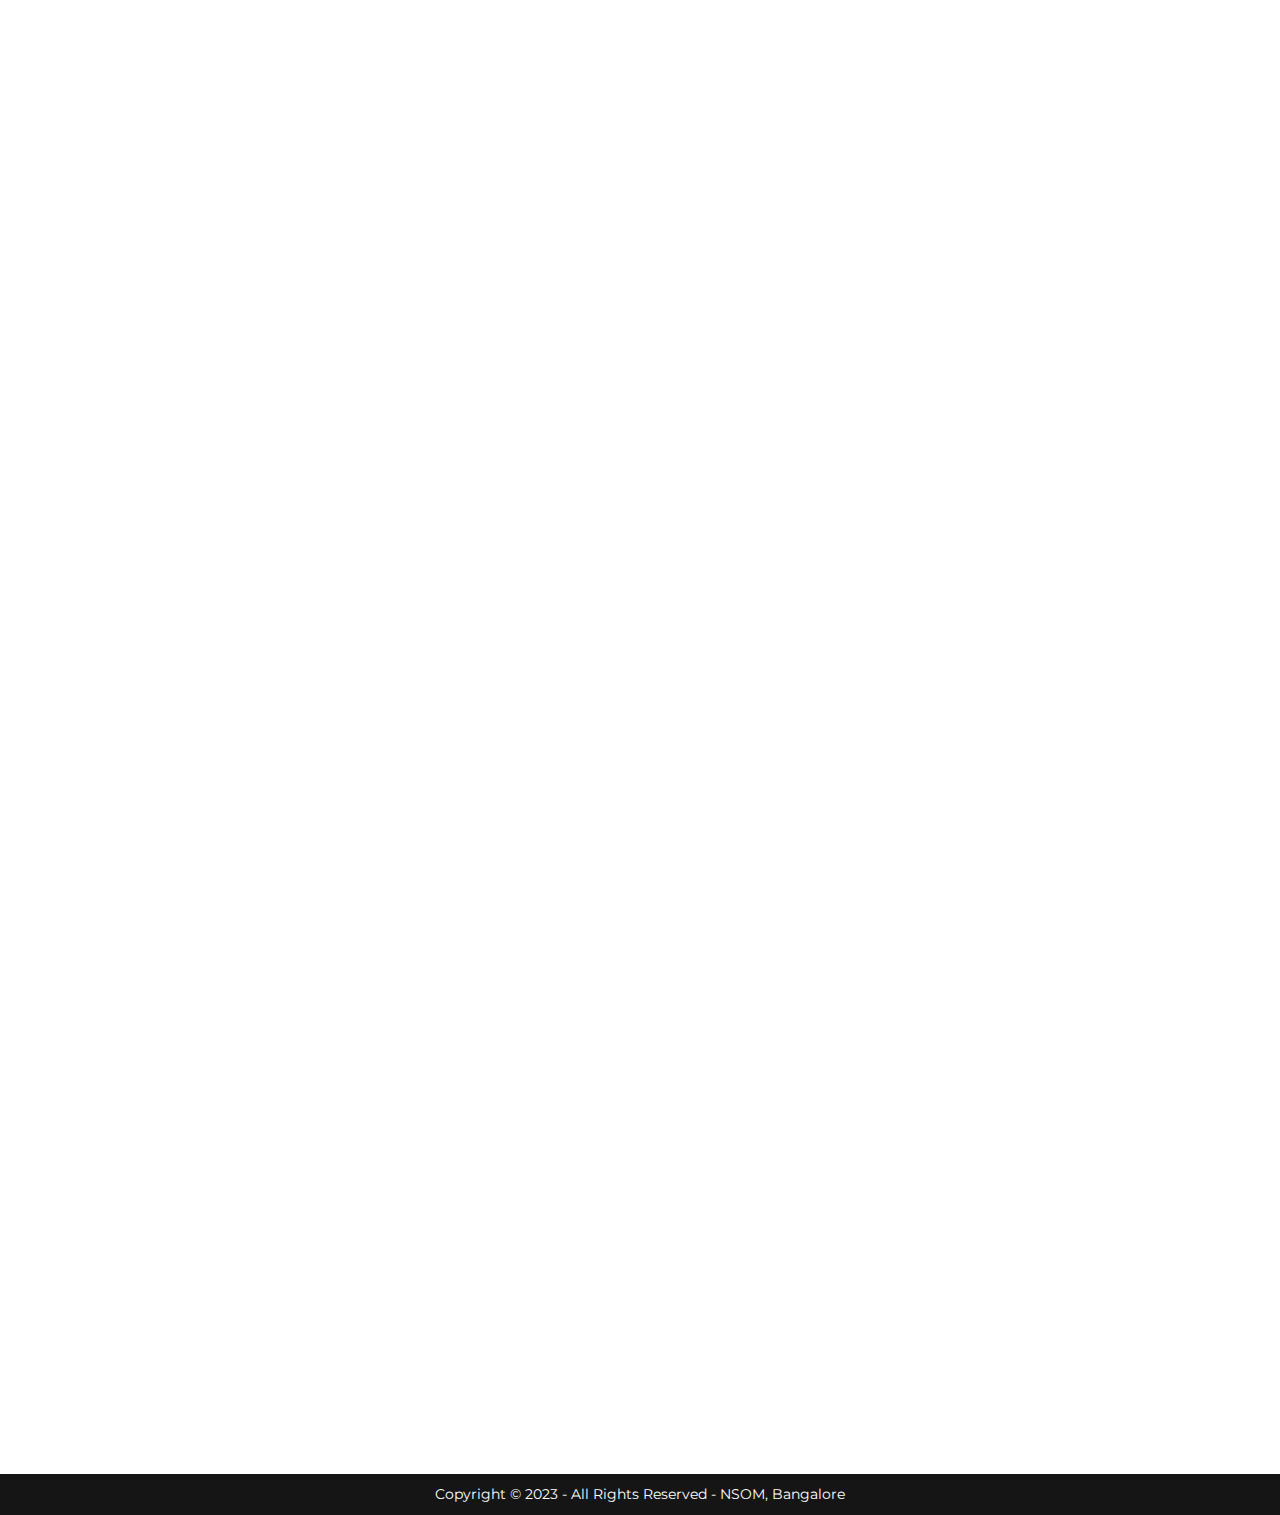
<file: thankyou.html>
<!DOCTYPE html>
<html lang="en">
<head>
<!-- Google Tag Manager -->
<script>(function(w,d,s,l,i){w[l]=w[l]||[];w[l].push({'gtm.start':
new Date().getTime(),event:'gtm.js'});var f=d.getElementsByTagName(s)[0],
j=d.createElement(s),dl=l!='dataLayer'?'&l='+l:'';j.async=true;j.src=
'https://www.googletagmanager.com/gtm.js?id='+i+dl;f.parentNode.insertBefore(j,f);
})(window,document,'script','dataLayer','GTM-PNHHJHW');</script>
<!-- End Google Tag Manager -->

<meta charset="utf-8">
<meta http-equiv="X-UA-Compatible" content="IE=edge">
<meta name="viewport" content="width=device-width, initial-scale=1">
<title>NITTE School of Management Bangalore</title>
<link rel="shortcut icon" type="image/x-icon" href="images/icon.ico">
<link href="css/bootstrap.min.css" rel="stylesheet">
<link href="css/reset.css" rel="stylesheet">
<link href="css/style.css" rel="stylesheet">
<link href="css/responsive.css" rel="stylesheet">
<link rel="stylesheet" href="css/carousel/owl.carousel.min.css">
<link rel="stylesheet" href="css/carousel/owl.theme.default.min.css">
<link href="css/animate.css" rel="stylesheet">
<link rel="stylesheet" href="css/pro.css">
<link href="https://fonts.googleapis.com/css2?family=Montserrat:wght@400;500;700&display=swap" rel="stylesheet">
<script src="js/jquery.min.js"></script>
</head>
<body>
<!-- Google Tag Manager (noscript) -->
<noscript><iframe src="https://www.googletagmanager.com/ns.html?id=GTM-PNHHJHW"
height="0" width="0" style="display:none;visibility:hidden"></iframe></noscript>
<!-- End Google Tag Manager (noscript) -->
	
<!-- HEADER START -->
<header id="header" class="header">
<div class="header-absolute zIndex2 w-100">
<div class="container">
<div class="top-head py-1">
<div class="row align-items-center">
<div class="col-lg-6 col-md-6 col-9 logo"> 
<img class="img-fluid" src="images/nitte-logo.png" alt="" />
</div>
</div>
</div>
</div>
</div>
</header>


<div class="mobile">
<img class="img-fluid" src="images/banner.jpg" alt=""/>
</div>
<section class="hero-section position-relative">
<div class="bc-img01">
<div class="container">
<div class="row">
<div class="col-lg-4 col-md-12 leftsec_content zIndex2">
<div class="dsu-addmission">
<h1 class="wow fadeInUp">Post Graduate Diploma in Management (PGDM)</h1>
<p class="wow fadeInUp" data-wow-delay="0ms">Admissions Open for<br/> 2023 -25 Batch</p>
</div>
</div>
</div>
</div>
</div>

<div class="dsu-intro">
<div id="applyBox" class="applyBox">
<div class="dsu-form">
<div class="frmBg py-5"> <span class="text-white">Thank you for your inquiry. Someone from our team<br>
 will be in touch with you shortly.</span> </div>

</div>
</div>
</div>
</section>
<!-- Hero section end (Slider) -->


<section class="ranking__section text-center position-relative py-4">
  <div class="container">
<div class="widget-title text-center mb-5 wow fadeInUp">
<h3 class="font-weight-700 text-uppercase">NSOM Ratings</h3>
<hr class="hr position-relative w-25 mx-auto">
</div>

<div class="owl-carousel owl-theme text-center" id="ranking-slider">
  <div class="ranking__item position-relative wow fadeInUp" data-wow-delay="0ms">
    <div class="ranking__absolute"><img class="img-fluid" src="images/ranking.png" alt=""/></div>
    <div class="ranking__content">
      <p><b>AAA - Rating B-School</b>  in Karnataka (Magazine - Careers 360)</p>
    </div>
  </div>

  <div class="ranking__item position-relative wow fadeInUp" data-wow-delay="200ms">
     <div class="ranking__absolute"><img class="img-fluid" src="images/ranking.png" alt=""/></div>
    <div class="ranking__content">
      <p><b>Business School of the Year - 2020 </b> (Academic Insight)</p>
    </div>
  </div>

  <div class="ranking__item position-relative wow fadeInUp" data-wow-delay="400ms">
     <div class="ranking__absolute"><img class="img-fluid" src="images/ranking.png" alt=""/></div>
    <div class="ranking__content">
      <p><b>Management College of the Year - 2020</b> (Higher Education)</p>
    </div>
  </div>

  <div class="ranking__item position-relative wow fadeInUp" data-wow-delay="600ms">
     <div class="ranking__absolute"><img class="img-fluid" src="images/ranking.png" alt=""/></div>
    <div class="ranking__content">
      <p><b>7<sup>th</sup> B - School of the Year</b> in Karnataka (Careers 360)</p>
    </div>
  </div>
</div>
</div>
</section>

<section class="position-relative py-4 counter__section">
<div class="container-fluid p-0">
<div class="text-uppercase explore_absolute wow fadeInUp">Explore NITTE</div>

    <div class="d-flex flex-wrap counter__wrap-bg wow fadeInUp" data-wow-delay="300ms">
<div class="counter-center text-center position-relative">
<div class="counting-item-block">
<div class="position-relative counter-after">       
<span class="counting-number counter">40</span>
<span class="plus">+</span>
</div>
<h2>Institutes</h2>
</div>
</div>

<div class="counter-center text-center position-relative">
<div class="counting-item-block">
<div class="position-relative counter-after">       
<span class="counting-number counter">130</span>
<span class="plus">+</span>
</div>
<h2>Courses</h2>
</div>
</div>

<div class="counter-center text-center position-relative">
<div class="counting-item-block">
    <div class="position-relative counter-after">   
<span class="counting-number counter">20,000</span>
<span class="plus">+</span>
</div>
<h2>Students</h2>
</div>
</div>

<div class="counter-center text-center position-relative">
<div class="counting-item-block">
<div class="position-relative counter-after">   
<span class="counting-number counter">4500</span>
<span class="plus">+</span>
</div>
<h2>Faculty</h2>
</div>

</div>
</div>
</div>
</section>

<section class="position-relative partners__section wow fadeInUp">
<div class="container-fluid p-0">
<div class="row align-items-center">
<div class="col-lg-3 col-md-12">
<div class="widget-title ps-5">
<h3 class="font-weight-700 text-uppercase">Specializations
Offered</h3>
</div>
</div>

<div class="col-lg-9 col-md-12">
<div class="partners_silder">
<div class="owl-carousel owl-theme text-center" id="partners-slider">
<div class="training-block-one">
<div class="inner-box">
<div class="content-box">
<figure class="image-box">
<img class="img-fluid" src="images/choose-thum1.jpg" title="" alt=""></figure>
<div class="text">
<h4>General Management</h4>
</div>
</div>

<div class="overlay-box">
<div class="text">
<h4>General Management</h4>
<p>The need for professionals in these operational areas is all-time and ever-increasing. Day-to-day operations revolve around these specialization areas. There is, therefore, a great demand for such courses to be taught and delivered to management students.</p>
</div>
</div>
</div>
</div>

<div class="training-block-one">
<div class="inner-box">
<div class="content-box">
<figure class="image-box">
<img class="img-fluid" src="images/choose-thum2.jpg" title="" alt=""></figure>
<div class="text">
<h4>Business Analytics & Intelligence</h4>
</div>
</div>

<div class="overlay-box">
<div class="text">
<h4>Business Analytics & Intelligence</h4>
<p>Role and needs for Business Analytics cannot be overemphasized. This specialization aims at preparing you to deal with technology with business management techniques. Both business intelligence and statistical analysis form the core of this course.</p>
</div>
</div>
</div>
</div>

<div class="training-block-one">
<div class="inner-box">
<div class="content-box">
<figure class="image-box">
<img class="img-fluid" src="images/choose-thum3.jpg" title="" alt=""></figure>
<div class="text">
<h4>Agri-Business Management</h4>
</div>
</div>

<div class="overlay-box">
<div class="text">
<h4>Agri-Business Management</h4>
<p>India being a major agrarian economy with large rural space, business, and job opportunities under this specialization is vast and untapped. Lucrative positions in areas such as Agricultural Policy Analyst, Farm Manager, Quality Controller, Dealership assignments in MNC’s</p>
</div>
</div>
</div>
</div>

</div>
</div>
</div>
</div>
</div>
</section>

<section class="position-relative py-4 campus__section">
<div class="container">
<div class="partners__silde">
<div class="widget-title text-center mb-4 wow fadeInUp">
<h3 class="font-weight-700 text-uppercase">Top Recruiters</h3>
<hr class="hr position-relative w-25 mx-auto">
</div>
<div class="owl-carousel owl-theme wow fadeInUp" data-wow-delay="300ms" id="client-slider">
<div class="partners__item">
<div class="partners__logo"><img class="img-fluid" src="images/plc1.png" alt="alt" /></div>
<div class="partners__logo"><img class="img-fluid" src="images/plc2.png" alt="alt" /></div>
</div>

<div class="partners__item">
<div class="partners__logo"><img class="img-fluid" src="images/plc3.png" alt="alt" /></div>
<div class="partners__logo"><img class="img-fluid" src="images/plc4.png" alt="alt" /></div>
</div>

<div class="partners__item">
<div class="partners__logo"><img class="img-fluid" src="images/plc5.png" alt="alt" /></div>
<div class="partners__logo"><img class="img-fluid" src="images/plc6.png" alt="alt" /></div>
</div>
<div class="partners__item">
<div class="partners__logo"><img class="img-fluid" src="images/plc7.png" alt="alt" /></div>
<div class="partners__logo"><img class="img-fluid" src="images/plc8.png" alt="alt" /></div>
</div>
<div class="partners__item">
<div class="partners__logo"><img class="img-fluid" src="images/plc9.png" alt="alt" /></div>
<div class="partners__logo"><img class="img-fluid" src="images/plc10.png" alt="alt" /></div>
</div>

<div class="partners__item">
<div class="partners__logo"><img class="img-fluid" src="images/plc11.png" alt="alt" /></div>
<div class="partners__logo"><img class="img-fluid" src="images/plc12.png" alt="alt" /></div>
</div>

<div class="partners__item">
<div class="partners__logo"><img class="img-fluid" src="images/plc13.png" alt="alt" /></div>
<div class="partners__logo"><img class="img-fluid" src="images/plc14.png" alt="alt" /></div>
</div>

<div class="partners__item">
<div class="partners__logo"><img class="img-fluid" src="images/plc15.png" alt="alt" /></div>
<div class="partners__logo"><img class="img-fluid" src="images/plc16.png" alt="alt" /></div>
</div>

</div>
</div>
</div>
</section>

<section class="about__section position-relative pt-4 pb-5">
<div class="container">
<div class="row">
<div class="col-lg-7 col-md-12 wow fadeInUp">
<img class="img-fluid" src="images/nitte_bulding.jpg" alt=""/>
</div>

<div class="col-lg-5 col-md-12 pl-0 wow fadeInUp" data-wow-delay="300ms">
<div class="position-relative about__Block mt-4">
<div class="about__Content">
<div class="widget-title">
<h3 class="font-weight-700 text-uppercase">About Us</h3>
<hr class="hr position-relative">
</div>

<p class="text-justify mt-4">NITTE School of Management, Bangalore is a much sought after destination for PGDM course, with PAN India presence of students of high caliber. We are an autonomous B-School approved by AICTE, offering a two-year full-time Post Graduation Diploma in Management. Being a proud constituent of NITTE Group, we have carved a name for ourselves in the firmament of management education since 2009. We have earned appreciation and patronage purely on account of our teaching standards, student services, placement records, and affinity towards quality education and society concerns.</p>
</div>
</div>
</div>
</div>
</div>
</section>

<section class="why__section text-center position-relative py-4">
<div class="container">
<div class="widget-title text-center mb-4 wow fadeInUp">
<h3 class="font-weight-700 text-uppercase">Why Us</h3>
<hr class="hr position-relative w-25 mx-auto">
</div>    

<div class="owl-carousel owl-theme" id="highlights-slider">
    <div class="why-row">
    <div class="why-slider-item wow fadeInUp" data-wow-delay="0ms">
    <div class="why-icon">
    <img class="img-fluid" src="images/icon1.png" alt=""/>
    </div>
    <h5 class="font20 mt-3">100% Placement Assistance</h5>
    </div>

    <div class="why-slider-item bg-darkk mt-1 wow fadeInUp" data-wow-delay="200ms">
    <div class="why-icon">
    <img class="img-fluid" src="images/icon2.png" alt=""/>
    </div>
    <h5 class="font20 mt-3 text-orage">Highly Experienced Faculty</h5>
    </div>
</div>

<div class="why-row">
    <div class="why-slider-item bg-darkk wow fadeInUp" data-wow-delay="400ms">
    <div class="why-icon">
    <img class="img-fluid" src="images/icon3.png" alt=""/>
    </div>
    <h5 class="font20 mt-3 text-orage">PGDM + SAP</h5>
    </div>

    <div class="why-slider-item mt-1 wow fadeInUp" data-wow-delay="600ms">
    <div class="why-icon">
    <img class="img-fluid" src="images/icon4.png" alt=""/>
    </div>
    <h5 class="font20 mt-3">Award Winning Green Campus</h5>
    </div>
</div>

<div class="why-row">
<div class="why-slider-item wow fadeInUp" data-wow-delay="800ms">
<div class="why-icon">
<img class="img-fluid" src="images/icon5.png" alt=""/>
</div>
<h5 class="font20 mt-3">Value Added Certifications</h5>
</div>

<div class="why-slider-item bg-darkk mt-1 wow fadeInUp" data-wow-delay="1000ms">
<div class="why-icon">
<img class="img-fluid" src="images/icon6.png" alt=""/>
</div>
<h5 class="font20 mt-3 text-orage">Paid
Internships</h5>
</div>
</div>

</div>
</div>
</section>

<section class="eligibility__section text-center position-relative py-4 wow fadeInUp">
<div class="container">
<div class="widget-title text-center mb-4">
<h3 class="font-weight-700 text-uppercase text-white">eligibility criteria</h3>
<hr class="hr position-relative w-25 mx-auto border-white">
</div>    

<p class="text-yellow text-orage font20">Graduation with min. 50% from recognized university and a valid score card<br/>
of CAT /XAT/MAT/CMAT/NMAT</p>
</div>
</section>

<footer class="footer">Copyright © 2023 - All Rights Reserved - NSOM, Bangalore</footer>
<a href="#" id="back-top" title="Back To Top"></a> 

<!-- jQuery plugins -->
<script src="js/bootstrap.bundle.min.js"></script> 
<script src="js/wow.min.js"></script>
<script src="css/carousel/owl.carousel.min.js"></script> 
<script src="js/jquery.waypoints.min.js"></script>
<script src="js/jquery.counterup.min.js"></script>
<script src="js/custom.js"></script>  
</body>
</html>
</file>
<file: css/style.css>
.widget-title { position: relative;}
.widget-title h3 { color: #000000; display: block; position: relative;}
.eligibility__section .widget-title .hr.border-white:after { left: 35%; background-color: #FFFFFF; }
.why__section .widget-title .hr:after, .ranking__section .widget-title .hr:after, .campus__section .widget-title .hr:after { left: 35%; }
.zIndex2 { z-index: 2;  }
.font-weight-300 { font-weight: 300; }
.font-weight-500 { font-weight: 500; }
.font-weight-700 { font-weight: 700; }
.text-orage { color: var(--bg-yellow); }
/*== HEADER CSS START ==*/
.header .header-absolute { position: absolute; width: 100%; z-index: 10; padding: 8px 0; }
.container { max-width: 1140px !important;}
/*== BANNER CSS START ==*/
.dsu-form { width: 300px; float: right; position: relative; background-color: rgba(0,0,0,0.8); margin-top: 0px; padding: 30px 0;}
.dsu-form:after { position: absolute; content: ""; background-color: var(--bg-yellow); width: 60px; height: 60px; top: 0px; left: 0px; clip-path: polygon(0 0, 100% 0, 0 100%, 0 100%); }
.dsu-form:before {position: absolute; content: ""; background-color: #384e5b; width: 60px; height: 60px; bottom: 0px; right: 0px; clip-path: polygon(100% 0, 100% 100%, 0 100%, 0 100%); }
.frmBg { text-align: center; position: relative;}
.frmBg span { font-size: 20px; color: #58585a;}
.applyBox { display: table;}
.contact_fild { padding: 0 15px;}
.contact-fild-box .form-control, .contact-fild-box .form-select {font-size:13px;padding-left:0;color:#FFF;border:0;border-radius:0;background-color:transparent;border-bottom:1px solid rgba(255,255,255,0.3);border-left:0}
.form-group { margin-bottom: 0px; }
.btn_submit { background: #5673b1; color: #FFF; font-size: 20px; position: relative; border-radius: 8px; padding-left: 25px; padding-right: 25px; margin-top: 15px;}
.btn_submit:hover {background: var(--bg-yellow);}
.contact-fild-box { margin-bottom: 12px; position: relative;}
.contact-fild-box.text-center { margin-bottom: 0px;}
.form-control { height: 35px;}
.dsu-intro {position: absolute; width: 31%; top: 8%; z-index: 10; right: 0;}
.dsu-addmission { position: relative;margin-top: 19rem;}
.dsu-addmission h1 { position: relative; color: #384e5b; font-size: 2.2em; line-height: 1;  font-weight: 700; margin-bottom: 10px; }
.dsu-addmission p { color: #384e5b; font-size: 1.6rem; line-height: 1.2; font-weight: 500;}
.formIDfid { padding: 0 10px; }
/*== BANNER CSS end ==*/
.about__section .about__Block .about__Content { background-color: var(--bg-yellow); position: absolute; left: -70px; margin-top: 20%; padding: 3rem 1.5rem; }   
.partners__section { background-color: #ebebeb; }
.ranking__section .ranking__item .ranking__content p { text-transform: uppercase; }
.ranking__section .ranking__item .ranking__content p b { color: #0e6da5; }
.ranking__section .ranking__item .ranking__content{position:absolute;top:-11px;width:100%;height:100%;display:flex;align-items:center;padding:0 3rem}

.counter__section .counter__wrap-bg {  left: calc((100% - 1110px) / 2); position: relative; }
.counter__section .counter__wrap-bg .counter-center { width: 20%; padding: 1.8rem 0; }
.counter__section .counter__wrap-bg .counter-center .counting-item-block .counting-number, 
.counter__section .counter__wrap-bg .counter-center .counting-item-block .plus { color: #FFFFFF; font-weight: 700; font-size: 2.1rem; }
.counter__section .counter__wrap-bg .counter-center h2 { color: var(--bg-yellow); font-size: 1.1rem; position: absolute; right: 0; bottom: 14px;}
.eligibility__section, .bg-darkk, .counter__section .counter__wrap-bg { background-color: #6e6e6e !important; }
#client-slider.owl-theme .owl-nav [class*=owl-]{background:transparent;position:absolute;color:#FFF;bottom:45%;border:1px solid #FFF;border-radius:100%;margin:5px;margin-bottom:0;text-align:center;font-size:2.5rem;width:35px;height:35px}
#client-slider.owl-theme .owl-nav .owl-prev { left: -40px; }
#client-slider.owl-theme .owl-nav .owl-next { right: -40px;}
.counter__section .explore_absolute { position: absolute;
    left: 0;
    bottom: 0;
        padding: 1.5rem 2rem;
    font-size: 1.5rem;
    z-index: 1;
    color: #000000;
    background-color: var(--bg-yellow);}

.why__section .why-slider-item { background-color: var(--bg-yellow); padding: 2rem 1.5rem; }
/*== Footer css start ==*/
.footer { padding: 10px 0; background: #161515; color: #FFF; text-align: center; font-size: 14px;} 
ul.listul { margin-top: 30px; list-style: disc; }
ul.listul li { color: #FFF; font-size: 18px; padding: 15px 0; border-bottom: 1px solid #FFF; }
.contact-fild-box select.form-select option { color: #000; padding: 1rem;} 
.desktop { display: block;}
.mobile { display: none;}
.training-block-one .inner-box {
    position: relative;
    display: block;
    overflow: hidden;
}
.training-block-one .inner-box .content-box {
    position: relative;
    display: block;
}
.training-block-one .inner-box .content-box .image-box { margin-bottom: 0px; }
.training-block-one .inner-box .overlay-box {
    position: absolute;
    left: 0;
    top: 30px;
    right: 0;
    width: 100%;
    height: 100%;
    text-align: center;
    z-index: 2;
    padding: 40px 15px;
    opacity: 0;
    transition: all 500ms ease;
}

.training-block-one .inner-box .content-box .text {
    position: absolute;
    left: 0;
    bottom: 0;
    width: 100%;
    text-align: center;
    padding: 15px 15px 22px;
    z-index: 1;
    opacity: 1;
    transition: all 500ms ease;
}

.training-block-one .inner-box .overlay-box .text h4 { font-weight: 700; color: #FFFFFF; border-bottom: 2px solid var(--bg-yellow); margin-bottom: 1rem; padding-bottom: 1rem; } 

.training-block-one .inner-box .content-box .text h4 { color: #FFFFFF; font-size: 22px; }
.training-block-one .inner-box .content-box .text p,
.training-block-one .inner-box .overlay-box .text p { color: #FFFFFF; margin-top: 15px; }

.training-block-one .inner-box:hover .overlay-box {
    opacity: 1;
    top: 0;
}

.training-block-one .inner-box:hover .content-box .text {
    opacity: 0;
}
.training-block-one .inner-box .content-box .image-box:before {
    position: absolute;
    content: '';
    width: 100%;
    height: 100%;
    left: 0;
    top: 0;
    right: 0;
    box-shadow: inset 0 -130px 40px -20px rgb(0 0 0 / 90%);
    z-index: 1;
    transition: all 500ms ease;
}
.training-block-one .inner-box .overlay-box:before {
    background-color: #0e6da5;
}
.training-block-one .inner-box .overlay-box:before {
    position: absolute;
    content: '';
    width: 100%;
    height: 100%;
    left: 0;
    top: 0;
    right: 0;
    opacity: .9;
}
.training-block-one .inner-box .overlay-box .text {
    position: absolute;
    left: 50%;
    top: 50%;
    width: 100%;
    padding: 15px;
    transform: translate(-50%,-50%);
}

#partners-slider.owl-theme .owl-nav [class*=owl-] {
    background: transparent;
    color: #FFF;
    bottom: 15px;
    border: 1px solid #000;
    border-radius: 100%;
    margin: 5px;
    left: 0px;
    margin-bottom: 0px;
    text-align: center;
    font-size: 25px;
    width: 35px;
    height: 35px;
        position: absolute;
        margin-left: -50px;
}
#partners-slider.owl-theme .owl-nav {
    margin-top: 0;
}
#partners-slider.owl-theme .owl-nav .owl-prev i, 
#partners-slider.owl-theme .owl-nav .owl-next i, 
#client-slider.owl-theme .owl-nav .owl-next i, 
#client-slider.owl-theme .owl-nav .owl-prev i { color: #000; }
#partners-slider.owl-theme .owl-nav .owl-prev { left: -40px; }
#partners-slider.owl-theme .owl-nav .owl-next { right: -40px;}
#partners-slider.owl-theme .owl-nav [class*=owl-]:hover, #client-slider.owl-theme .owl-nav [class*=owl-]:hover, #alumni-slider.owl-theme .owl-nav [class*=owl-]:hover {
    background: #c95227;
    border-color: #c95227;
}
</file>
<file: css/responsive.css>
@media only screen and (max-width: 1366px){
}

/* MAX 1024px */
@media only screen and (max-width: 1024px){
#hero.container-fluid, #hero.container-fluid .row { padding-left: 0px; padding-right: 0px; margin-right: 0px; margin-left: 0px; }
}

@media only screen and (max-width: 980px){
.desktop { display: none;}
.mobile { display: block;}
.bc-img01 {
    background-position: top center;
    height: auto;
    background-image: none;
     background-color: var(--bg-yellow);
         padding: 0.5rem 0;
}
.bc-img01:after { display: none; }
.dsu-intro { position: relative; width: auto; top: 0;}
.dsu-addmission {
    margin-top: 0;
}
.applyBox {
    display: block;
}
.dsu-form { float: none; margin: 15px auto 0; width: 90%; }
.about__section .about__Block .about__Content {position: relative;
    left: 0;
    margin-top: 0;
    padding: 1.5rem 1.5rem;
}
.container-fluid.p-0 { padding: 0px 15px !important; }
.widget-title.pl-5 { padding-left: 0px!important; padding: 15px 0;
    text-align: center; }
#partners-slider.owl-theme .owl-nav [class*=owl-] { position: relative; margin-left: 0; }
#partners-slider.owl-theme .owl-nav .owl-prev { left: -0px; }
#partners-slider.owl-theme .owl-nav .owl-next {
    right: -0px;
}
#partners-slider.owl-theme .owl-nav { margin-top: 30px;}
.partners__silde.pr-5 { padding-right: 0px!important; margin-top: 15px; }
.about__section .about__Block { margin-top: 0 !important; }
.widget-title.ps-5 { padding-left: 0rem!important; padding: 1rem 0; }
.pb-5 { padding-bottom: 0px !important; }
.counter__section .counter__wrap-bg { left: 0;}
.counter__section .explore_absolute { position: relative; bottom: auto; text-align: center; }
.counter__section .counter__wrap-bg .counter-center { width:50%; }
.counter__section .counter__wrap-bg .counter-center h2 { position: relative; right: 0; bottom: 0;}
.counter__section .counter__wrap-bg .counter-center .counting-item-block .counting-number, .counter__section .counter__wrap-bg .counter-center .counting-item-block .plus { font-size: 1.8rem; }
#highlights-slider.owl-theme .owl-dots .owl-dot.active span, #client-slider.owl-theme .owl-dots .owl-dot.active span, #ranking-slider.owl-theme .owl-dots .owl-dot.active span {
    background: var(--bg-yellow);
}
#highlights-slider.owl-theme .owl-dots .owl-dot span, 
#client-slider.owl-theme .owl-dots .owl-dot span, 
#ranking-slider.owl-theme .owl-dots .owl-dot span {
    width: 25px;
    height: 5px;
    margin: 5px 2px;
}
}

@media only screen and (max-width: 667px){
.sideNavi {
    position: fixed;
    width: 100%;
    bottom: 0px;
    top: auto; right: auto;
    left: 0;
    z-index: 5;
        -moz-transform: rotate(0deg);
    -webkit-transform: rotate(0deg);
    -o-transform: rotate(0deg);
    -ms-transform: rotate(0deg);
    transform: rotate(0deg);
}
.sideNavi a { display: block; text-align: center; padding: 12px 2px; }
.footer { height: 100px; font-size: 12px; }
.dsu-addmission h1 { font-size: 1.4rem; }
.dsu-addmission p { font-size: 1.2rem; }
.font20 {
    font-size: 16px;
}
}

@media only screen and (max-width: 480px){
h1, h2, h3, h3, h4, h5, h6 { font-size: 22px; }
p { font-size: 14px; line-height: 20px; }

}

@media only screen and (max-width: 414px){

}
</file>
